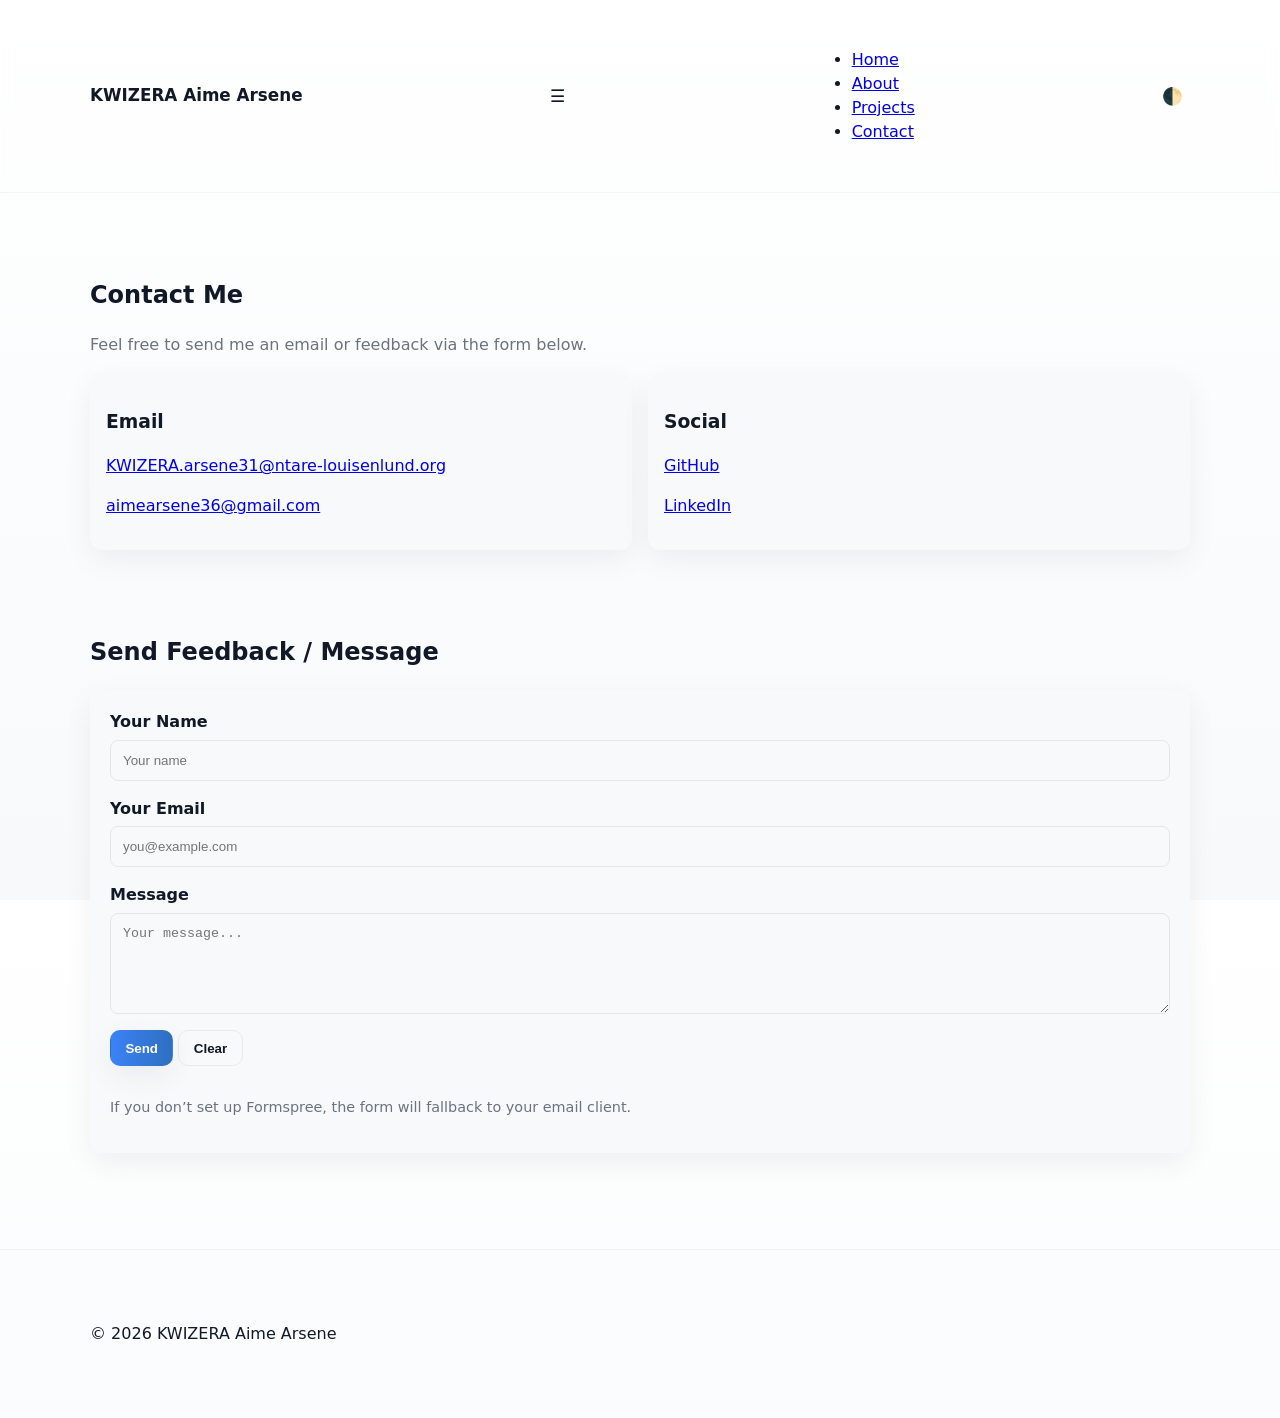
<file: contact.html>
<!doctype html>
<html lang="en">
<head>
  <meta charset="utf-8">
  <meta name="viewport" content="width=device-width, initial-scale=1">
  <title>Contact — KWIZERA Aime Arsene</title>
  <meta name="description" content="Contact and feedback form — KWIZERA Aime Arsene.">
  <link rel="stylesheet" href="style.css">
</head>
<body>
  <header class="site-header">
    <div class="container header-inner">
      <a class="brand" href="index.html">KWIZERA Aime Arsene</a>
      <button id="menuToggle" class="menu-toggle" aria-controls="navList" aria-expanded="false">☰</button>
      <nav id="navList" class="primary-nav">
        <ul>
          <li><a href="index.html">Home</a></li>
          <li><a href="about.html">About</a></li>
          <li><a href="projects.html">Projects</a></li>
          <li><a href="contact.html" aria-current="page">Contact</a></li>
        </ul>
      </nav>
      <button id="themeToggle" class="theme-toggle" aria-pressed="false">🌓</button>
    </div>
  </header>

  <main class="container main">
    <section class="content-section">
      <h1>Contact Me</h1>
      <p class="muted">Feel free to send me an email or feedback via the form below.</p>

      <div class="contact-grid">
        <div class="contact-card">
          <h3>Email</h3>
          <p><a href="mailto:KWIZERA.arsene31@ntare-louisenlund.org">KWIZERA.arsene31@ntare-louisenlund.org</a></p>
          <p><a href="mailto:aimearsene36@gmail.com">aimearsene36@gmail.com</a></p>
        </div>
        <div class="contact-card">
          <h3>Social</h3>
          <p><a href="https://github.com/" target="_blank" rel="noopener noreferrer">GitHub</a></p>
          <p><a href="https://www.linkedin.com/" target="_blank" rel="noopener noreferrer">LinkedIn</a></p>
        </div>
      </div>
    </section>

    <section class="content-section">
      <h2>Send Feedback / Message</h2>
      <form id="feedbackForm" class="feedback-form" action="https://formspree.io/f/YOUR_FORMSPREE_ID" method="POST" novalidate>
        <label>
          <span>Your Name</span>
          <input name="name" type="text" required placeholder="Your name">
        </label>
        <label>
          <span>Your Email</span>
          <input name="email" type="email" required placeholder="you@example.com">
        </label>
        <label>
          <span>Message</span>
          <textarea name="message" rows="5" required placeholder="Your message..."></textarea>
        </label>
        <div class="form-row">
          <button type="submit" class="btn primary">Send</button>
          <button type="button" id="clearForm" class="btn ghost">Clear</button>
        </div>
        <p class="muted small">If you don’t set up Formspree, the form will fallback to your email client.</p>
      </form>
    </section>
  </main>

  <footer class="site-footer">
    <div class="container footer-inner">
      <p>© <span id="yearContact"></span> KWIZERA Aime Arsene</p>
    </div>
  </footer>

  <div id="toast" class="toast" role="status" aria-live="polite" aria-atomic="true"></div>

  <script src="script.js" defer></script>
</body>
</html>
</file>
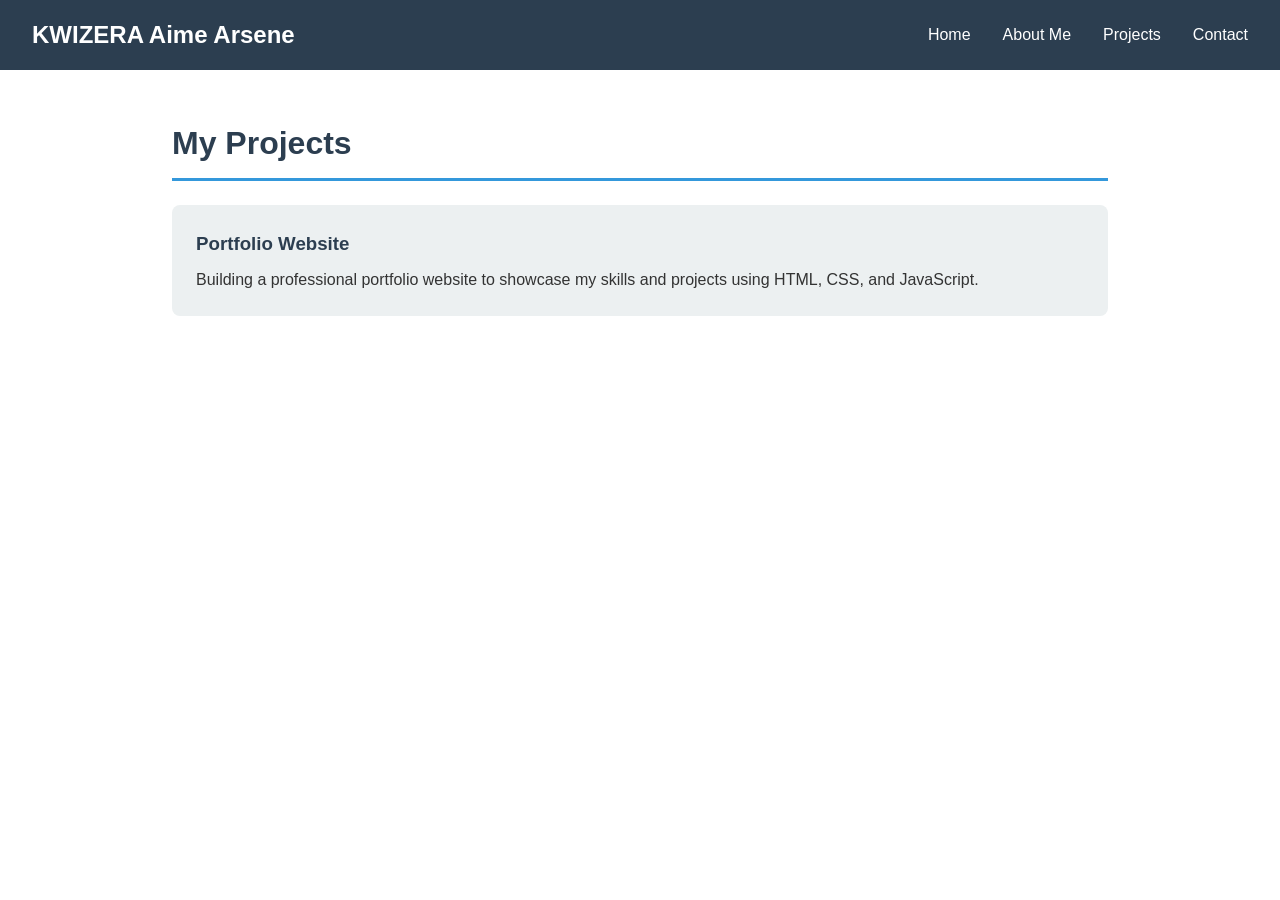
<file: project.html>
<!DOCTYPE html>
<html lang="en">
<head>
    <meta charset="UTF-8">
    <meta name="viewport" content="width=device-width, initial-scale=1.0">
    <title>KWIZERA Aime Arsene | Portfolio - Projects</title>
    <style>
        * {
            margin: 0;
            padding: 0;
            box-sizing: border-box;
        }

        body {
            font-family: 'Arial', sans-serif;
            line-height: 1.6;
            color: #333;
            background-color: #ffffff;
            transition: background-color 0.3s ease, color 0.3s ease;
        }

        /* Light Mode (Default) */
        body.light-mode {
            background-color: #ffffff;
            color: #333;
        }

        body.light-mode nav {
            background-color: #2c3e50;
            color: white;
        }

        body.light-mode nav a {
            color: white;
        }

        body.light-mode nav a:hover {
            color: #3498db;
        }

        body.light-mode section {
            background-color: #ffffff;
        }

        body.light-mode section h2 {
            color: #2c3e50;
        }

        body.light-mode .project-card {
            background-color: #ecf0f1;
            color: #333;
        }

        /* Dark Mode */
        body.dark-mode {
            background-color: #0a0a0a;
            color: #ffffff;
        }

        body.dark-mode nav {
            background-color: #1a1a1a;
            color: white;
        }

        body.dark-mode nav a {
            color: #ffffff;
        }

        body.dark-mode nav a:hover {
            color: #3498db;
        }

        body.dark-mode section {
            background-color: #0a0a0a;
        }

        body.dark-mode section h2 {
            color: #ffffff;
        }

        body.dark-mode .project-card {
            background-color: #1a1a1a;
            color: #ffffff;
        }

        /* Navigation */
        nav {
            background-color: #2c3e50;
            color: white;
            padding: 1rem 2rem;
            display: flex;
            justify-content: space-between;
            align-items: center;
            transition: background-color 0.3s ease;
        }

        nav h2 {
            font-size: 1.5rem;
        }

        nav ul {
            list-style: none;
            display: flex;
            gap: 2rem;
        }

        nav a {
            color: white;
            text-decoration: none;
            transition: color 0.3s;
            animation: smoothFadeInScale 0.6s ease-out both;
        }

        nav a:nth-child(1) { animation-delay: 0.1s; }
        nav a:nth-child(2) { animation-delay: 0.2s; }
        nav a:nth-child(3) { animation-delay: 0.3s; }
        nav a:nth-child(4) { animation-delay: 0.4s; }

        nav a:hover {
            color: #3498db;
        }

        section {
            padding: 3rem 2rem;
            max-width: 1000px;
            margin: 0 auto;
            transition: background-color 0.3s ease, color 0.3s ease;
        }

        section h2 {
            font-size: 2rem;
            margin-bottom: 1.5rem;
            color: #2c3e50;
            border-bottom: 3px solid #3498db;
            padding-bottom: 0.5rem;
            animation: fadeInUp 0.8s ease-out;
            position: relative;
            transition: color 0.3s ease;
        }

        body.dark-mode section h2 {
            color: #ffffff;
        }

        .project-card {
            background-color: #ecf0f1;
            padding: 1.5rem;
            border-radius: 8px;
            margin-bottom: 1rem;
            transition: transform 0.3s, box-shadow 0.3s, background-color 0.3s ease, color 0.3s ease;
            animation: cardSlideIn 0.8s ease-out forwards;
        }

        .project-card:nth-child(1) { animation-delay: 0.1s; }
        .project-card:nth-child(2) { animation-delay: 0.2s; }
        .project-card:nth-child(3) { animation-delay: 0.3s; }

        .project-card:hover {
            transform: translateY(-8px) scale(1.02);
            box-shadow: 0 10px 30px rgba(52, 152, 219, 0.4);
        }

        .project-card h3 {
            color: #2c3e50;
            margin-bottom: 0.5rem;
            transition: color 0.3s ease;
        }

        body.dark-mode .project-card h3 {
            color: #ffffff;
        }

        /* PREMIUM ANIMATIONS */
        @keyframes smoothFadeInScale {
            0% {
                opacity: 0;
                transform: scale(0.95) translateY(20px);
            }
            100% {
                opacity: 1;
                transform: scale(1) translateY(0);
            }
        }

        @keyframes cardSlideIn {
            0% {
                opacity: 0;
                transform: translateX(-30px);
            }
            100% {
                opacity: 1;
                transform: translateX(0);
            }
        }

        @keyframes fadeInUp {
            0% {
                opacity: 0;
                transform: translateY(30px);
            }
            100% {
                opacity: 1;
                transform: translateY(0);
            }
        }
    </style>
</head>
<body>
    <!-- Navigation -->
    <nav>
        <h2>KWIZERA Aime Arsene</h2>
        <ul>
            <li><a href="index.html">Home</a></li>
            <li><a href="about.html">About Me</a></li>
            <li><a href="projects.html">Projects</a></li>
            <li><a href="contact.html">Contact</a></li>
        </ul>
    </nav>

    <!-- Projects Section -->
    <section id="projects">
        <h2>My Projects</h2>
        <div class="project-card">
            <h3>Portfolio Website</h3>
            <p>Building a professional portfolio website to showcase my skills and projects using HTML, CSS, and JavaScript.</p>
        </div>
    </section>

    <script>
        // Initialize theme
        const savedTheme = localStorage.getItem('theme') || 'light-mode';
        document.body.classList.add(savedTheme);
    </script>
</body>
</html>
</file>
<file: style.css>
/* ========== VARIABLES ========== */
:root{
  --bg:#ffffff;
  --panel:#f7f9fb;
  --text:#111827;
  --muted:#6b7280;
  --brand:#2f6fc1;
  --glass: rgba(255,255,255,0.6);
  --radius:12px;
  --max-width:1100px;
  --shadow: 0 10px 30px rgba(20,20,40,0.06);
  --accent-gradient: linear-gradient(90deg,#3b82f6,#2f6fc1);
  --focus: 3px;
}

/* Dark theme tokens */
body.dark-mode{
  --bg:#07070a;
  --panel:#0f1113;
  --text:#e6eef6;
  --muted:#9aa4b2;
  --brand:#6ea8ff;
  --glass: rgba(255,255,255,0.04);
  --shadow: 0 12px 40px rgba(0,0,0,0.6);
}

/* Basic reset */
*{box-sizing:border-box}
html,body{height:100%}
body{
  margin:0;
  font-family: Inter, system-ui, -apple-system, "Segoe UI", Roboto, "Helvetica Neue", Arial;
  color:var(--text);
  background: linear-gradient(180deg,var(--bg),var(--panel));
  -webkit-font-smoothing:antialiased;
  line-height:1.5;
  transition: background .25s ease, color .25s ease;
}

/* Respect reduced motion */
@media (prefers-reduced-motion: reduce){
  *{transition:none!important;animation:none!important}
}

/* Layout container */
.container{ width:clamp(320px,94%,var(--max-width)); margin:0 auto; padding:2rem 0; }

/* Header */
.site-header{
  position:sticky; top:0; z-index:70;
  backdrop-filter: blur(6px);
  background: linear-gradient(180deg, rgba(255,255,255,0.6), transparent);
  border-bottom:1px solid rgba(0,0,0,0.04);
}
body.dark-mode .site-header{
  background: linear-gradient(180deg, rgba(10,10,10,0.6), transparent);
  border-bottom:1px solid rgba(255,255,255,0.03);
}

.header-inner{ display:flex; align-items:center; justify-content:space-between; gap:1rem; }

/* Brand */
.brand{ text-decoration:none; color:var(--text); font-weight:700; font-size:1.05rem; }

/* Nav list */
.nav-list{ list-style:none; display:flex; gap:1rem; margin:0; padding:0; align-items:center; }
.nav-list a{ text-decoration:none; color:var(--text); padding:.45rem .65rem; border-radius:8px; font-weight:600; }
.nav-list a:hover, .nav-list a:focus{ background:var(--glass); color:var(--brand); outline:none; }

/* Menu & theme toggles */
.menu-toggle, .theme-toggle{ background:none; border:0; color:var(--text); font-size:1.05rem; cursor:pointer; padding:.45rem; border-radius:8px; }
.menu-toggle:focus, .theme-toggle:focus{ outline: var(--focus) solid rgba(47,111,193,0.12); outline-offset:4px; }

/* Mobile: hide nav list initially */
@media (max-width:900px){
  .nav-list{ display:none; position:absolute; top:64px; left:0; right:0; background:var(--panel); flex-direction:column; gap:0; padding:1rem; border-bottom-left-radius:12px; border-bottom-right-radius:12px; box-shadow:var(--shadow); }
  .nav-list[aria-expanded="true"], .nav-list.active{ display:flex; }
  .nav-list li{ width:100%; padding:.35rem 0; border-bottom:1px solid rgba(0,0,0,0.04); }
}

/* HERO */
.hero{ display:grid; gap:1.25rem; align-items:center; padding:3rem 0; }
@media (min-width:900px){ .hero{ grid-template-columns: 420px 1fr; gap:2.5rem; } }
.hero-left{ display:flex; align-items:center; justify-content:center; }
.profile-photo{ width:100%; max-width:420px; height:auto; border-radius:999px; border:6px solid rgba(255,255,255,0.6); box-shadow:var(--shadow); display:block; }

/* Hero content */
.hero-right .headline{ font-size:1.5rem; margin:0 0 .5rem; }
.accent{ background: -webkit-linear-gradient(#2f6fc1,#3b82f6); -webkit-background-clip: text; -webkit-text-fill-color: transparent; }
.lead{ margin:0 0 1rem; color:var(--muted); }

/* Buttons */
.btn{ display:inline-block; text-decoration:none; padding:.6rem .9rem; border-radius:10px; font-weight:700; border:1px solid transparent; cursor:pointer; }
.btn.primary{ background:var(--accent-gradient); color:white; box-shadow:var(--shadow); }
.btn.ghost{ background:transparent; color:var(--text); border:1px solid rgba(0,0,0,0.06); }

/* Chips*/
.skill-chips{ list-style:none; display:flex; gap:.5rem; padding:0; margin-top:1rem; }
.skill-chips li{ background:var(--panel); padding:.35rem .6rem; border-radius:999px; font-size:.85rem; color:var(--muted); }

/* CONTENT SECTIONS */
.content-section{ padding:2rem 0; background:transparent; }

/* ABOUT GRID */
.about-grid{ display:grid; gap:1rem; }
@media (min-width:900px){ .about-grid{ grid-template-columns:360px 1fr; } }
.about-photo{ width:100%; max-width:360px; border-radius:12px; box-shadow:var(--shadow); }

/* PROJECTS GRID */
.projects-grid{ display:grid; gap:1rem; grid-template-columns:1fr; }
@media (min-width:700px){ .projects-grid{ grid-template-columns: repeat(2,1fr); } }
@media (min-width:1100px){ .projects-grid{ grid-template-columns: repeat(3,1fr); } }

.project-card{ background:var(--panel); border-radius:12px; overflow:hidden; box-shadow:var(--shadow); display:flex; flex-direction:column; transition: transform .25s ease, box-shadow .25s ease; }
.project-card img{ width:100%; height:220px; object-fit:cover; display:block; }
.project-card .project-body{ padding:1rem; display:flex; flex-direction:column; gap:.5rem; }
.project-card:hover{ transform: translateY(-6px); box-shadow: 0 18px 40px rgba(20,20,40,0.12); }

/* CONTACT / FORM */
.contact-grid{ display:grid; gap:1rem; }
@media (min-width:700px){ .contact-grid{ grid-template-columns: repeat(2,1fr); } }
.contact-card{ background:var(--panel); padding:1rem; border-radius:12px; box-shadow:var(--shadow); }
.feedback-form{ display:flex; flex-direction:column; gap:1rem; background:var(--panel); padding:1.25rem; border-radius:12px; box-shadow:var(--shadow); }
.feedback-form label{ display:flex; flex-direction:column; font-weight:600; color:var(--text); }
.feedback-form input, .feedback-form textarea{ margin-top:.35rem; padding:.75rem; border-radius:8px; border:1px solid rgba(0,0,0,0.08); background:transparent; color:var(--text); }
.feedback-form input:focus, .feedback-form textarea:focus{ outline: 3px solid rgba(47,111,193,0.12); outline-offset:3px; border-color:var(--brand); }

/* Footer */
.site-footer{ border-top:1px solid rgba(0,0,0,0.04); padding:1.5rem 0; margin-top:2rem; background:transparent; }
.footer-inner{ display:flex; justify-content:space-between; align-items:center; gap:1rem; }

/* TOAST */
.toast{ position:fixed; right:1rem; bottom:1rem; background:var(--panel); color:var(--text); padding:.75rem 1rem; border-radius:10px; box-shadow:var(--shadow); display:none; }

/* UTIL */
.muted{ color:var(--muted) }
.small{ font-size:.9rem }
.text-center{text-align:center}

/* small screens tweaks */
@media (max-width:520px){
  .header-inner{ padding:0 .5rem; }
  .profile-photo{ border-width:4px; }
}
</file>
